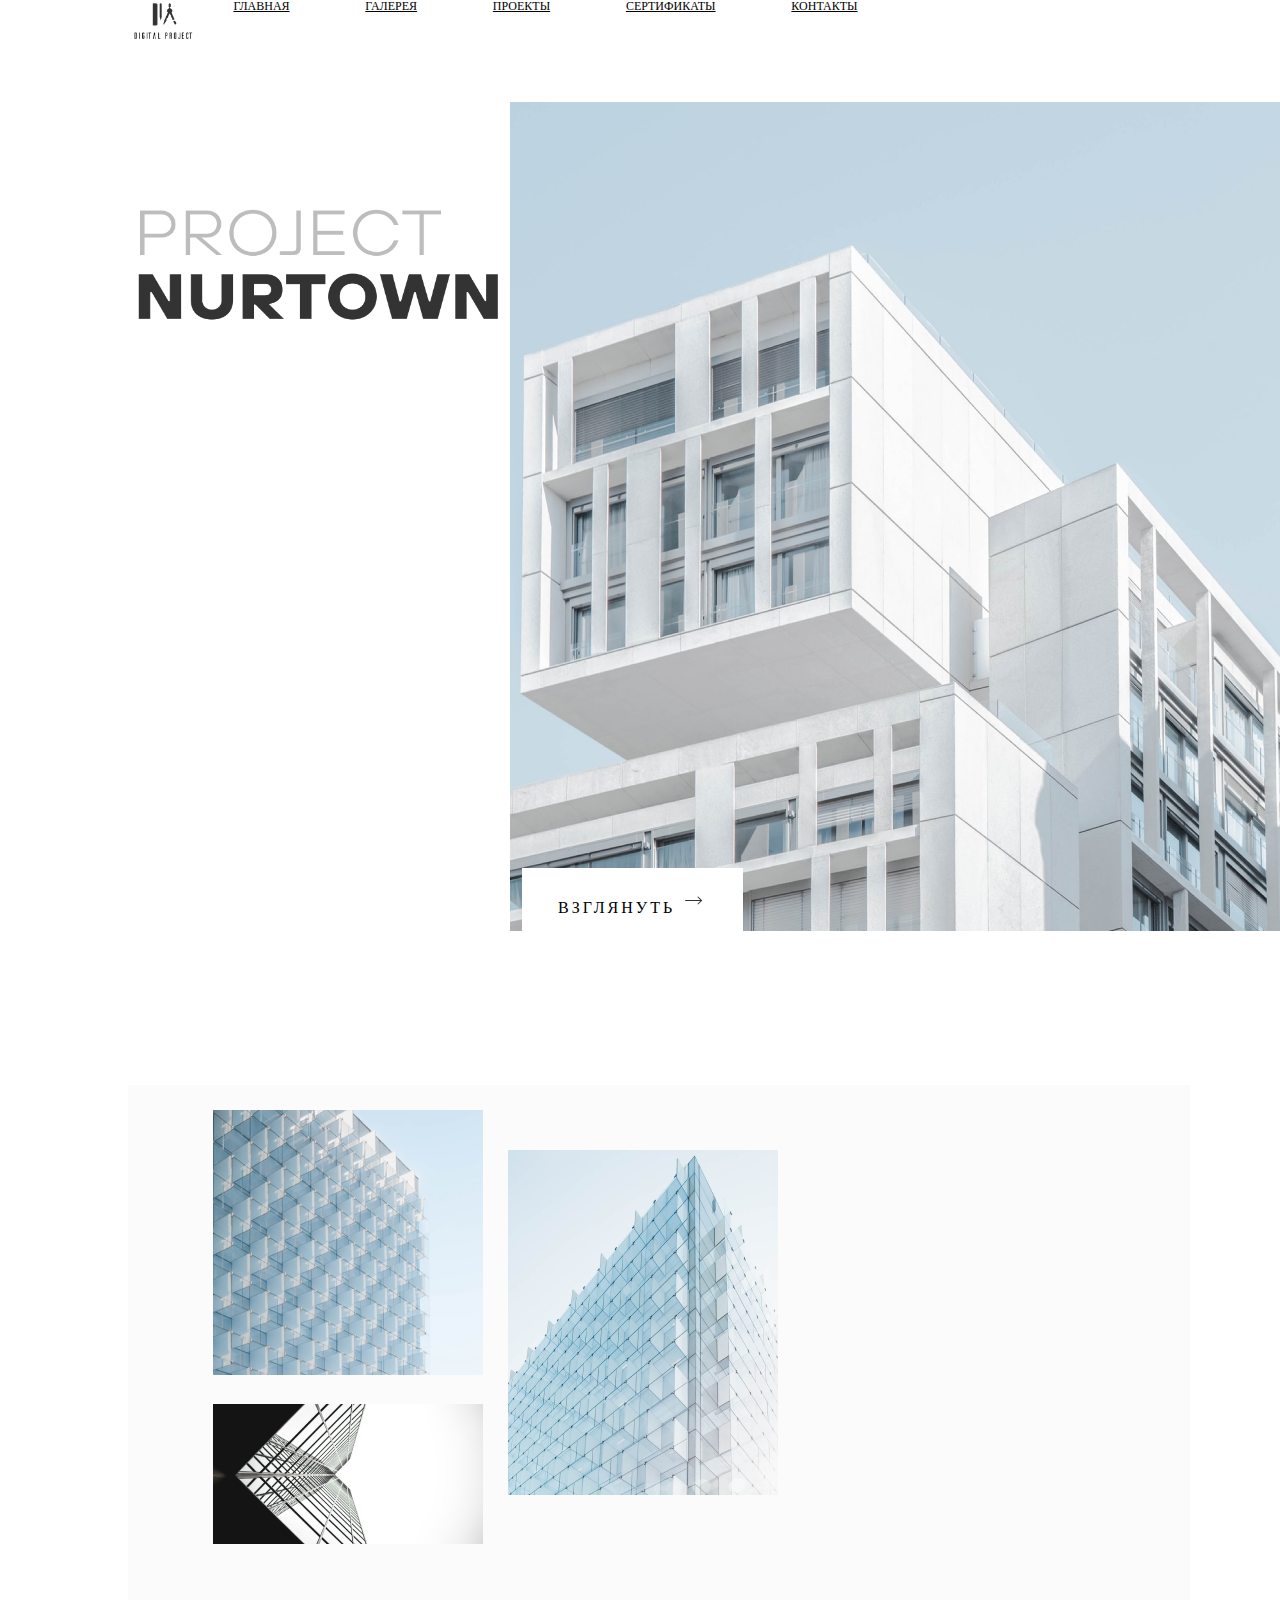
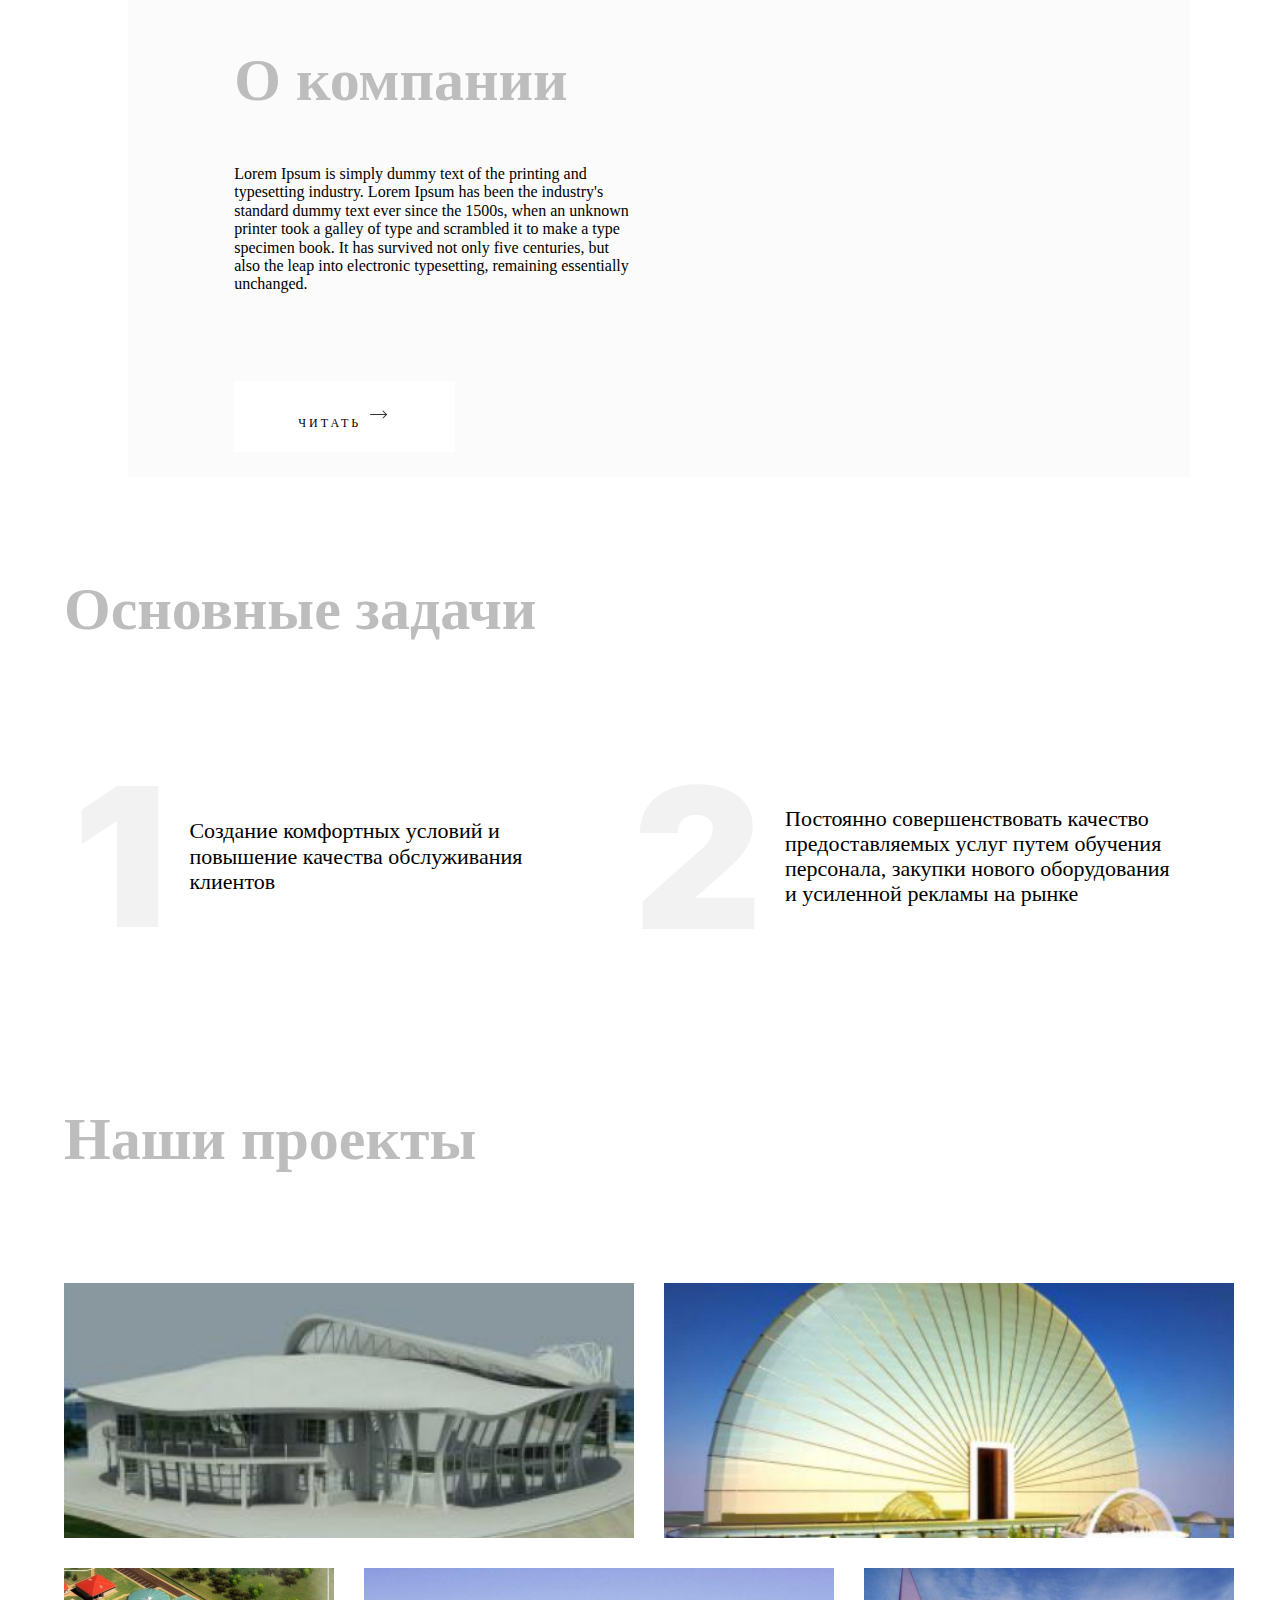
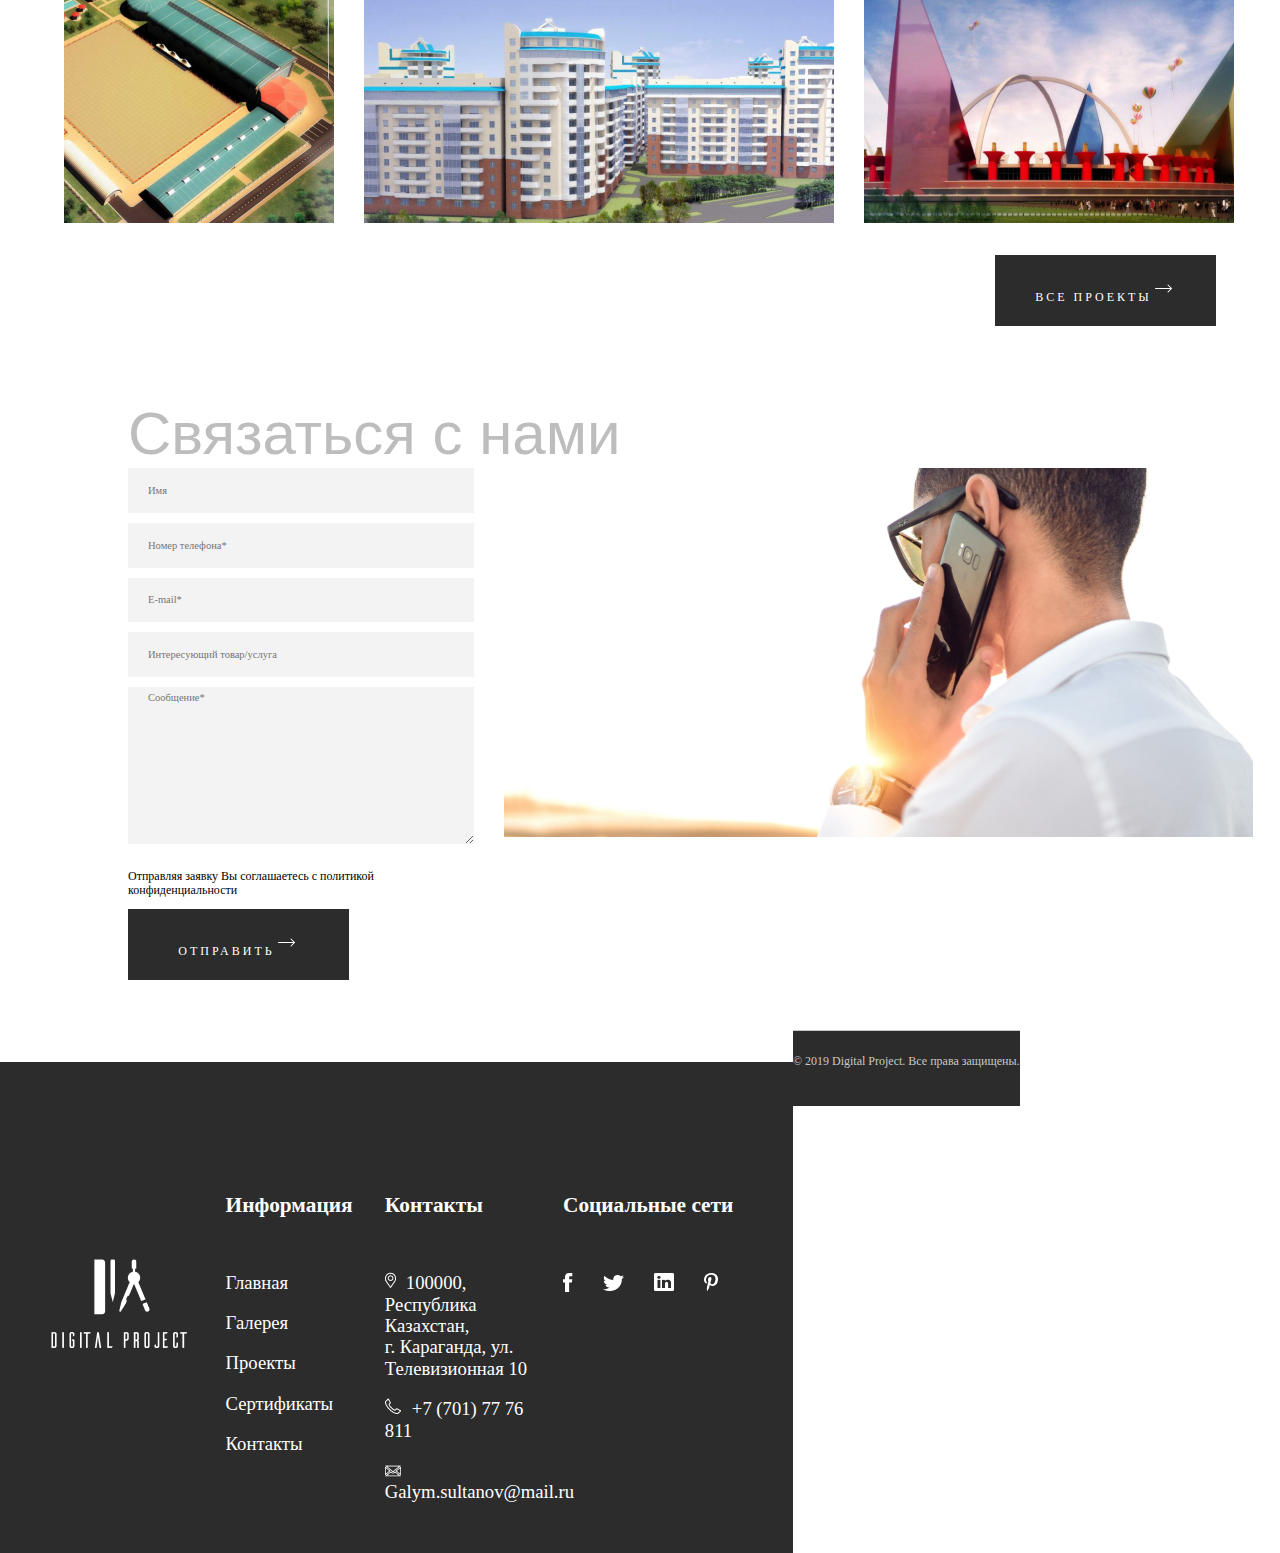
<file: index.html>
<!DOCTYPE html>
<html lang="en">
<head>
    <meta charset="UTF-8">
    <meta http-equiv="X-UA-Compatible" content="IE=edge">
    <meta name="viewport" content="width=device-width, initial-scale=1.0">
    <title>Digital project</title>
    <link rel="stylesheet" href="assets/style/style.css">
    <link rel="stylesheet" href="assets/style/normalize.css">
    <link rel="stylesheet" href="https://cdn.jsdelivr.net/npm/bootstrap@4.5.3/dist/css/bootstrap.min.css"
        integrity="sha384-TX8t27EcRE3e/ihU7zmQxVncDAy5uIKz4rEkgIXeMed4M0jlfIDPvg6uqKI2xXr2" crossorigin="anonymous">
</head>
<body>
    <header>
        <div class="navbar">
            <img class="logo-img" alt="logo" src="assets/img/logo.png">
            <div class="navbar_links">
                <a href="index.html">ГЛАВНАЯ</a>
                <a href="gallery.html">ГАЛЕРЕЯ</a>
                <a href="projects.html">ПРОЕКТЫ</a>
                <a href="certificate.html">СЕРТИФИКАТЫ</a>
                <a href="contacts.html">КОНТАКТЫ</a>
            </div>
        </div>
    </header>
    <div class="main">
        <div class="left">
            <img class="nurtown-text" src="assets/img/project_nurtown_text.png" alt="">
        </div>
        <div class="container">
            <img class="nurtown-img" src="assets/img/project_nurtown.png" alt="">
            <button type="button" class="btn">ВЗГЛЯНУТЬ <img class="arrow-2-right-long" src="assets/img/arrow-2-right-long.svg" alt=""></button>
        </div>
    </div>
    <div class="about_company">
        <div class="about_company_img">
            <div class="about_company_img_1">
                <img src="assets/img/Rectangle 8.png" alt="" class="rectangle_8">
                <img src="assets/img/Rectangle 10.png" alt="">
            </div>
            <img src="assets/img/Rectangle 9.png" alt="" class="rectangle_9">
        </div>
        <div class="about_company_text">
            <h2 class="about_company_text__title">О компании</h2>
            <p class="about_company_text__info">Lorem Ipsum is simply dummy text of the printing 
                and typesetting industry. Lorem Ipsum 
                has been the industry's standard dummy text 
                ever since the 1500s, when an unknown printer 
                took a galley of type and scrambled it to make 
                a type specimen book. It has survived not only 
                five centuries, but also the leap into electronic 
                typesetting, remaining essentially unchanged.</p>
                <button type="button" class="about_company_text__btn">ЧИТАТЬ <img class="arrow-2-right-long" src="assets/img/arrow-2-right-long.svg" alt=""></button>
        </div>
    </div>

    <!-- "Основные задачи" и "Наши проекты" начало -->
    <div class="content-grow">
        <div class="goals">
            <h2 class="goals__title">Основные задачи</h2>
            <section class="goals__flex">
                <div class="goals__one">
                    <img src="assets/img/goal1.svg" alt="">
                    <p>Создание комфортных условий и повышение качества обслуживания клиентов</p>
                </div>
                <div class="goals__two">
                    <img src="assets/img/goal2.svg" alt="">
                    <p>Постоянно совершенствовать качество предоставляемых услуг путем обучения персонала, закупки
                        нового
                        оборудования и усиленной рекламы на рынке</p>
                </div>
            </section>
        </div>
        <section class="projects">
            <h2 class="projects__title">Наши проекты</h2>
            <div class="projects__flex1">
                <img class="projects__img_transparent" src="assets/img/main__project1.jpg" alt="">
                <img src="assets/img/main__project2.jpg" alt="">
            </div>

            <div class="projects__flex2">
                <img src="assets/img/main__project3.jpg" alt="">
                <img src="assets/img/main__project4.jpg" alt="">
                <img src="assets/img/main__project5.jpg" alt="">
            </div>
            <div class="projects__btn__position">
                <button type="button" class="projects__btn">ВСЕ ПРОЕКТЫ<img src="assets/img/arrow-3-right-long.png"
                        alt=""></button>
                    </div>
        </section>
    </div>
    <!--Форма начало-->
        <span class="form__title">Связаться с нами</span>
        <div class="form__container">
            <div class="form__message">
                <form>
                    <input type="text" name="name" placeholder="Имя"><br>
                    <input type="text" name="phone" placeholder="Номер телефона*" ><br>
                    <input type="text" name="e-mail" placeholder="E-mail*"><br>
                    <input type="text" name="staf" placeholder="Интересующий товар/услуга"><br>
                    <textarea  name="subject" placeholder="Сообщение*"></textarea>
                </form>
                <p>
                    Отправляя заявку Вы соглашаетесь с политикой<br />
                    конфиденциальности
                </p>
                <button type="button" class="form__message__btn">ОТПРАВИТЬ<img class="arrow-2-right-long" src="assets/img/arrow-3-right-long.png" alt=""></button>
            </div>
            <img class="form__img" src="assets/img/form__img.png" alt="#">
        </div>
        <!--Форма конец-->
        <!-- Футер начало -->
        <footer>
            <div class="footer-flex">
                <div class="footer-flex__item1">
                    <img src="assets/img/footer__logo.svg" alt="">
                </div>
                <div class="footer-flex__item2">
                    <h3>Информация</h3>
                    <p><a href="index.html">Главная</a></p>
                    <p><a href="gallery.html">Галерея</a></p>
                    <p><a href="projects.html">Проекты</a></p>
                    <p><a href="certificate.html">Сертификаты</a></p>
                    <p><a href="contacts.html">Контакты</a></p>
                </div>
                <div class="footer-flex__item3">
                    <h3>Контакты</h3>
                    <p><span><img src="assets/img/footer__map.png" alt=""></span>100000,
                        Республика Казахстан, <br>
                        г. Караганда, ул. Телевизионная 10</p>
                    <p><span><img src="assets/img/footer__handset.png" alt=""></span>+7
                        (701) 77 76 811</p>
                    <p><span><img src="assets/img/footer__email.png" alt=""></span>
                        Galym.sultanov@mail.ru</p>
                </div>
                <div class="footer-flex__item4">
                    <h3>Социальные сети</h3>
                    <div class="footer-flex__inner-flex">
                        <img src="assets/img/footer__facebook.png" alt="">
                        <img src="assets/img/footer__twitter.png" alt="">
                        <img src="assets/img/footer__linkedin.png" alt="">
                        <img src="assets/img/footer__pininterest.png" alt="">
                    </div>
                </div>
            </div>
            <div class="footer__copyright">
                <p>© 2019 Digital Project. Все права защищены.</p>
            </div>
        </footer>
        <!-- Футер конец -->

    </body>

</html>
</file>
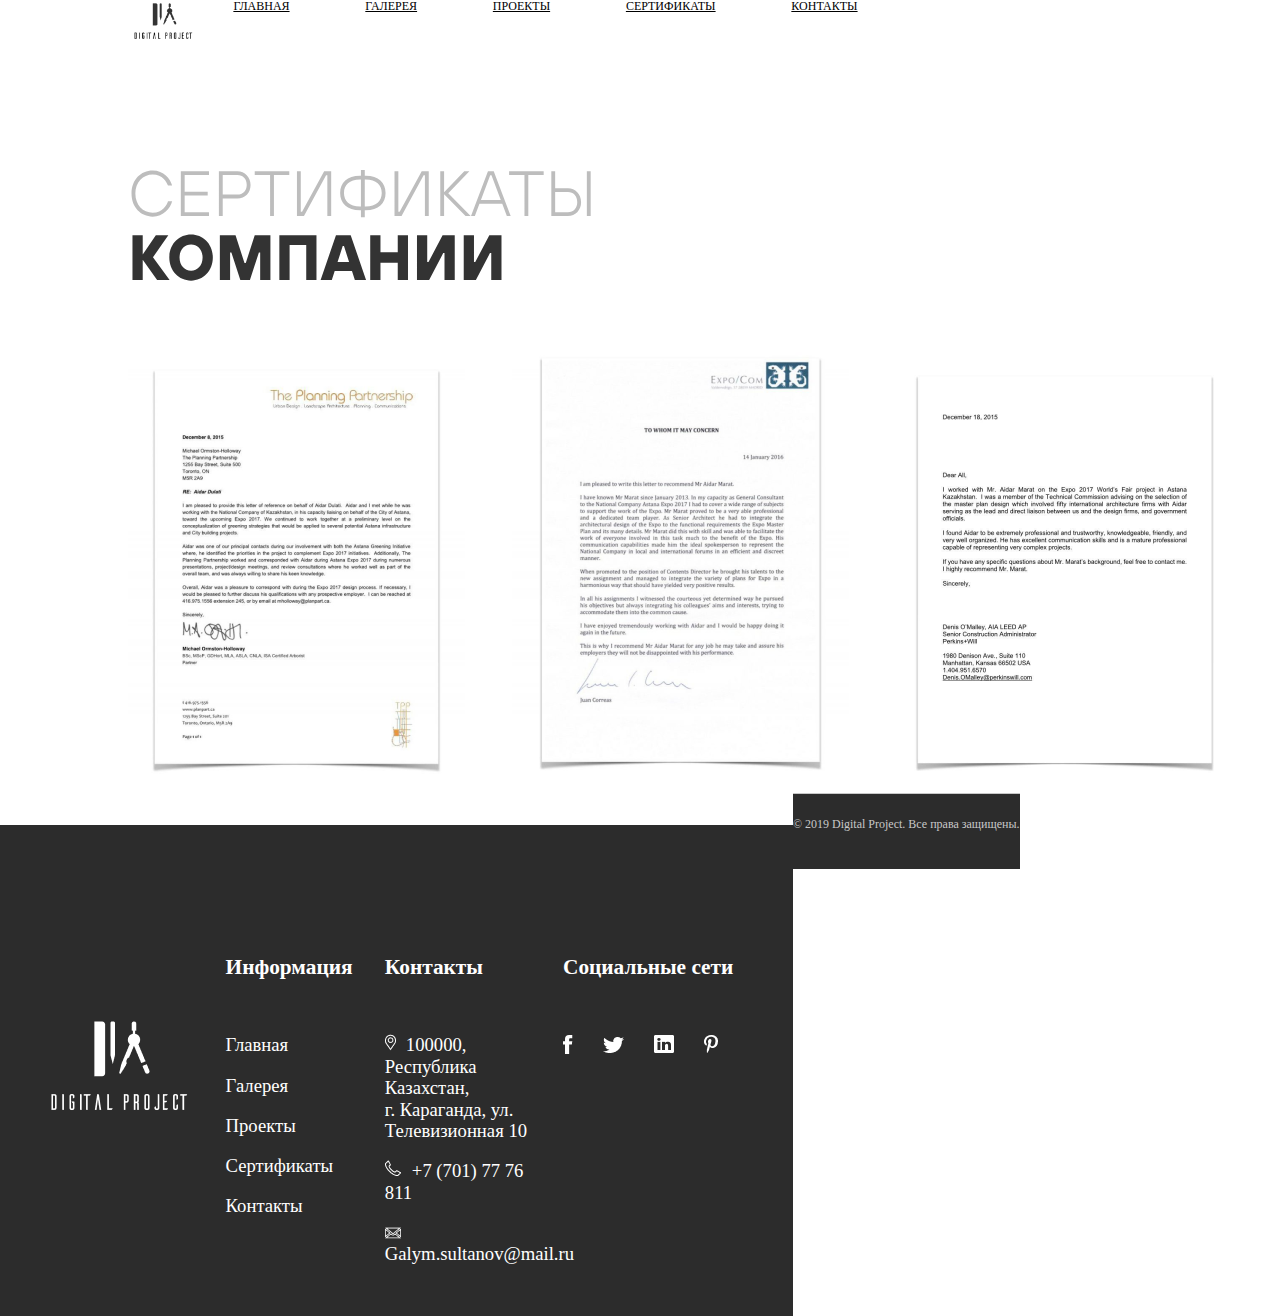
<file: certificate.html>
<!DOCTYPE html>
<html lang="en">

<head>
    <meta charset="UTF-8">
    <meta http-equiv="X-UA-Compatible" content="IE=edge">
    <meta name="viewport" content="width=device-width, initial-scale=1.0">
    <link rel="stylesheet" href="assets/style/normalize.css">
    <link rel="stylesheet" href="assets/style/style.css">
    <link rel="stylesheet" href="https://cdn.jsdelivr.net/npm/bootstrap@4.5.3/dist/css/bootstrap.min.css"
        integrity="sha384-TX8t27EcRE3e/ihU7zmQxVncDAy5uIKz4rEkgIXeMed4M0jlfIDPvg6uqKI2xXr2" crossorigin="anonymous">
    <title>Document</title>
</head>


<body>
    <header>
        <div class="navbar">
            <img class="logo-img" alt="logo" src="assets/img/logo.png">
            <div class="navbar_links">
                <a href="index.html">ГЛАВНАЯ</a>
                <a href="gallery.html">ГАЛЕРЕЯ</a>
                <a href="projects.html">ПРОЕКТЫ</a>
                <a href="certificate.html">СЕРТИФИКАТЫ</a>
                <a href="contacts.html">КОНТАКТЫ</a>
            </div>
        </div>
    </header>
    <!--Сертификаты начало-->
    <div class="certificate__title">
        <img src="assets/img/Frame12.svg" src="#">
    </div>
    <div class="certificate__container">
        <div>
            <img src="assets/img/photo_2019-05-23_19-46-11-800x1067.png" alt="#">
        </div>
        <div>
            <img src="assets/img/photo_2019-05-23_19-46-10-800x1067.png" alt="#">
        </div>
        <div>
            <img src="assets/img/photo_2019-05-23_19-46-09.png" alt="#">
        </div>
    </div>
    <!--Сертификаты конец-->

    <!-- Футер начало -->
    <footer>
        <div class="footer-flex">
            <div class="footer-flex__item1">
                <img src="assets/img/footer__logo.svg" alt="">
            </div>
            <div class="footer-flex__item2">
                <h3>Информация</h3>
                <p><a href="index.html">Главная</a></p>
                <p><a href="gallery.html">Галерея</a></p>
                <p><a href="projects.html">Проекты</a></p>
                <p><a href="certificate.html">Сертификаты</a></p>
                <p><a href="contacts.html">Контакты</a></p>
            </div>
            <div class="footer-flex__item3">
                <h3>Контакты</h3>
                <p><span><img src="assets/img/footer__map.png" alt=""></span>100000,
                    Республика Казахстан, <br>
                    г. Караганда, ул. Телевизионная 10</p>
                <p><span><img src="assets/img/footer__handset.png" alt=""></span>+7
                    (701) 77 76 811</p>
                <p><span><img src="assets/img/footer__email.png" alt=""></span>
                    Galym.sultanov@mail.ru</p>
            </div>
            <div class="footer-flex__item4">
                <h3>Социальные сети</h3>
                <div class="footer-flex__inner-flex">
                    <img src="assets/img/footer__facebook.png" alt="">
                    <img src="assets/img/footer__twitter.png" alt="">
                    <img src="assets/img/footer__linkedin.png" alt="">
                    <img src="assets/img/footer__pininterest.png" alt="">
                </div>
            </div>
        </div>
        <div class="footer__copyright">
            <p>© 2019 Digital Project. Все права защищены.</p>
        </div>
    </footer>
    <!-- Футер конец -->

    <!-- Скрипты для бутстрапа начало -->
    <script src="https://code.jquery.com/jquery-3.5.1.slim.min.js"
        integrity="sha384-DfXdz2htPH0lsSSs5nCTpuj/zy4C+OGpamoFVy38MVBnE+IbbVYUew+OrCXaRkfj" crossorigin="anonymous">
    </script>
    <script src="https://cdn.jsdelivr.net/npm/bootstrap@4.5.3/dist/js/bootstrap.bundle.min.js"
        integrity="sha384-ho+j7jyWK8fNQe+A12Hb8AhRq26LrZ/JpcUGGOn+Y7RsweNrtN/tE3MoK7ZeZDyx" crossorigin="anonymous">
    </script>
    <!-- Скрипты для бутстрапа конец -->


</body>

</html>
</file>
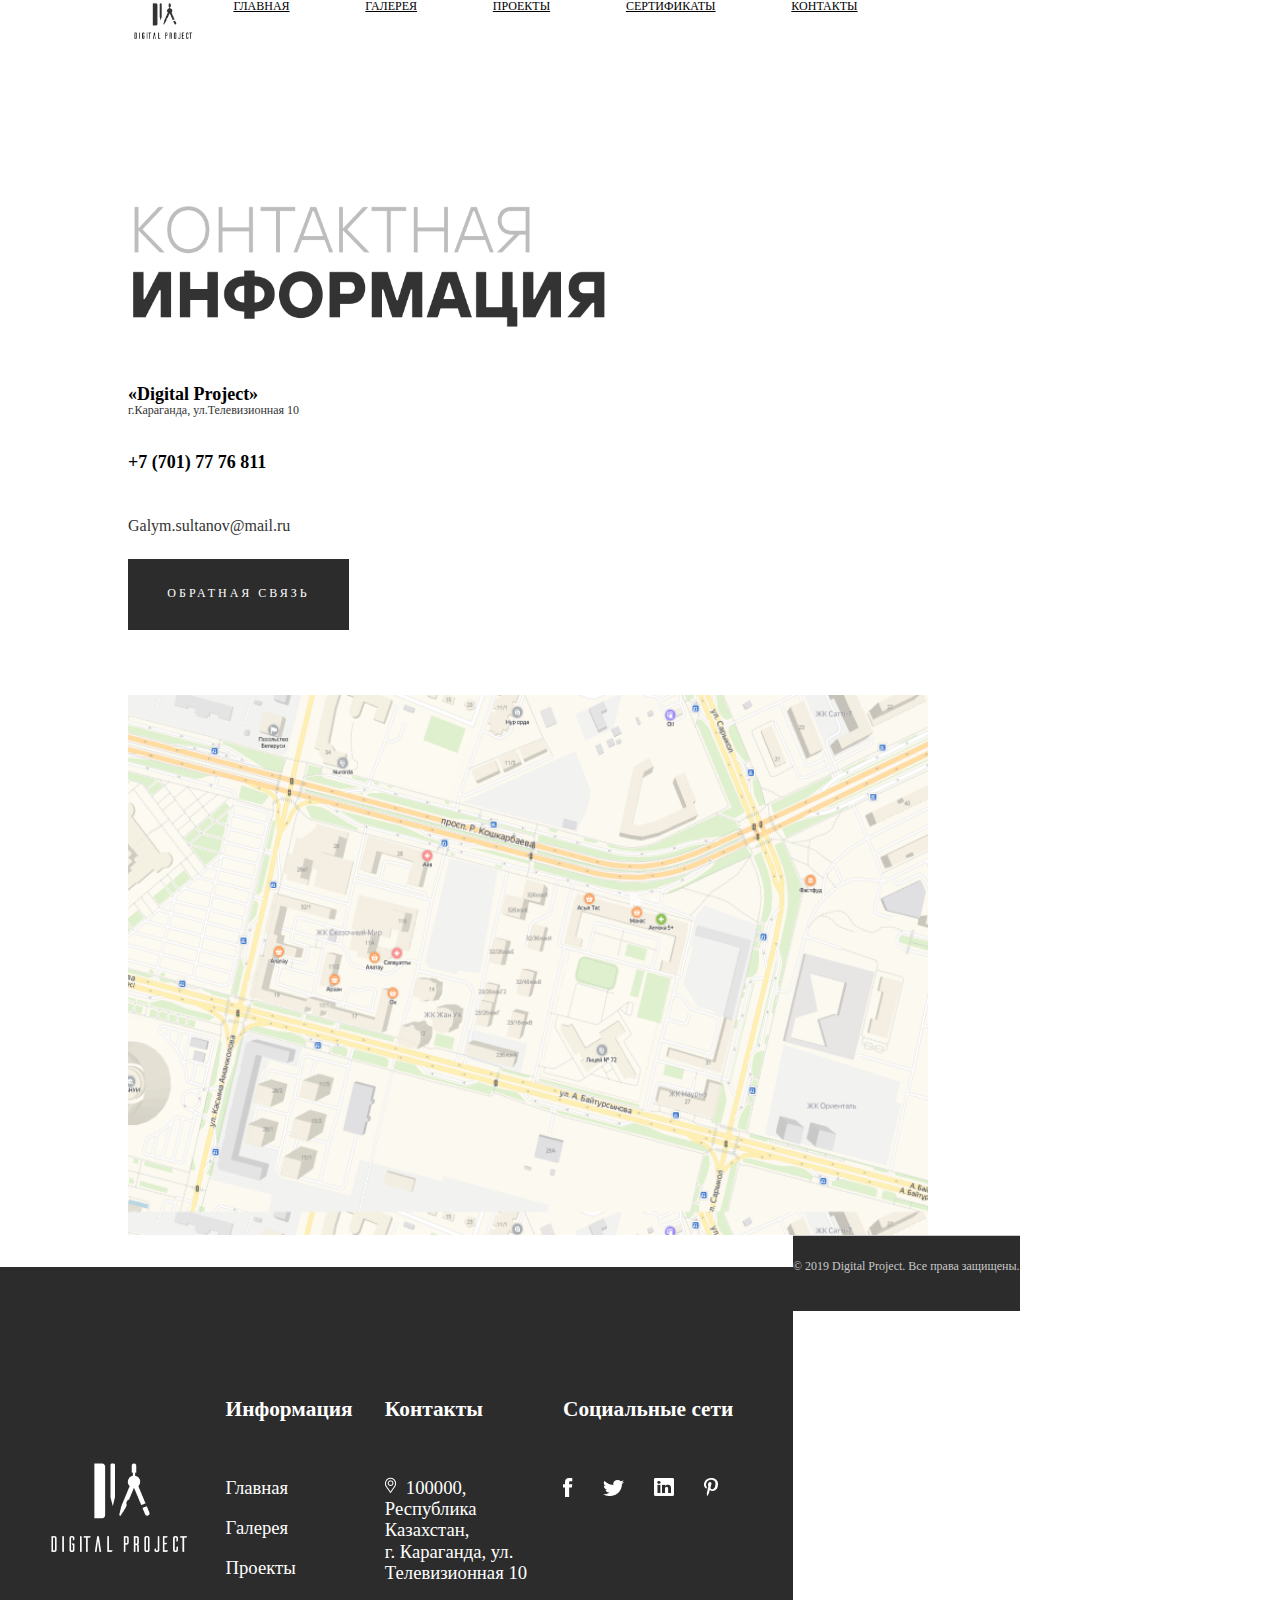
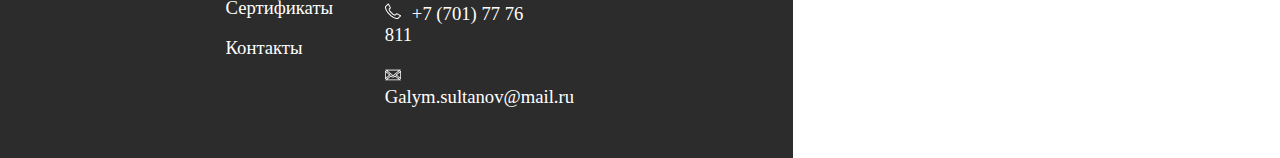
<file: contacts.html>
<!DOCTYPE html>
<html lang="en">
<head>
    <meta charset="UTF-8">
    <meta http-equiv="X-UA-Compatible" content="IE=edge">
    <meta name="viewport" content="width=device-width, initial-scale=1.0">
    <title>Digital project</title>
    <link rel="stylesheet" href="assets/style/style.css">
    <link rel="stylesheet" href="assets/style/normalize.css">
    <link rel="stylesheet" href="https://cdn.jsdelivr.net/npm/bootstrap@4.5.3/dist/css/bootstrap.min.css"
        integrity="sha384-TX8t27EcRE3e/ihU7zmQxVncDAy5uIKz4rEkgIXeMed4M0jlfIDPvg6uqKI2xXr2" crossorigin="anonymous">
</head>
<body>
    <header>
        <div class="navbar">
            <img class="logo-img" alt="logo" src="assets/img/logo.png">
            <div class="navbar_links">
                <a href="index.html">ГЛАВНАЯ</a>
                <a href="gallery.html">ГАЛЕРЕЯ</a>
                <a href="projects.html">ПРОЕКТЫ</a>
                <a href="certificate.html">СЕРТИФИКАТЫ</a>
                <a href="contacts.html">КОНТАКТЫ</a>
            </div>
        </div>
    </header>
    <div class="contact_information">
        <div class="contact_infornation__contacts">
            <img class="contact_infornation__contacts__contact-img" alt="contact-img" src="assets/img/contact_information.PNG">
            <span class="contact_infornation__contacts__digital_project">&laquo;Digital Project&raquo;</span><br>
            <span class="contact_infornation__contacts__town">г.Караганда, ул.Телевизионная 10</span><br>
            <span class="contact_infornation__contacts__phone">+7 (701) 77 76 811</span><br>
            <span class="contact_infornation__contacts__e-mail">Galym.sultanov@mail.ru</span><br>
            <button type="button" class="contact_infornation__contacts__btn">ОБРАТНАЯ СВЯЗЬ</button>
        </div>
        <img src="assets/img/map.png" alt="contacts_map" class="contacts_map">
    </div>
    

    



    <footer>
        <div class="footer-flex">
            <div class="footer-flex__item1">
                <img src="assets/img/footer__logo.svg" alt="">
            </div>
            <div class="footer-flex__item2">
                <h3>Информация</h3>
                <p><a href="index.html">Главная</a></p>
                <p><a href="gallery.html">Галерея</a></p>
                <p><a href="projects.html">Проекты</a></p>
                <p><a href="certificate.html">Сертификаты</a></p>
                <p><a href="contacts.html">Контакты</a></p>
            </div>
            <div class="footer-flex__item3">
                <h3>Контакты</h3>
                <p><span><img src="assets/img/footer__map.png" alt=""></span>100000,
                    Республика Казахстан, <br>
                    г. Караганда, ул. Телевизионная 10</p>
                <p><span><img src="assets/img/footer__handset.png" alt=""></span>+7
                    (701) 77 76 811</p>
                <p><span><img src="assets/img/footer__email.png" alt=""></span>
                    Galym.sultanov@mail.ru</p>
            </div>
            <div class="footer-flex__item4">
                <h3>Социальные сети</h3>
                <div class="footer-flex__inner-flex">
                    <img src="assets/img/footer__facebook.png" alt="">
                    <img src="assets/img/footer__twitter.png" alt="">
                    <img src="assets/img/footer__linkedin.png" alt="">
                    <img src="assets/img/footer__pininterest.png" alt="">
                </div>
            </div>
        </div>
        <div class="footer__copyright">
            <p>© 2019 Digital Project. Все права защищены.</p>
        </div>
    </footer>
    <!-- Футер конец -->
    
</body>
</html>
</file>
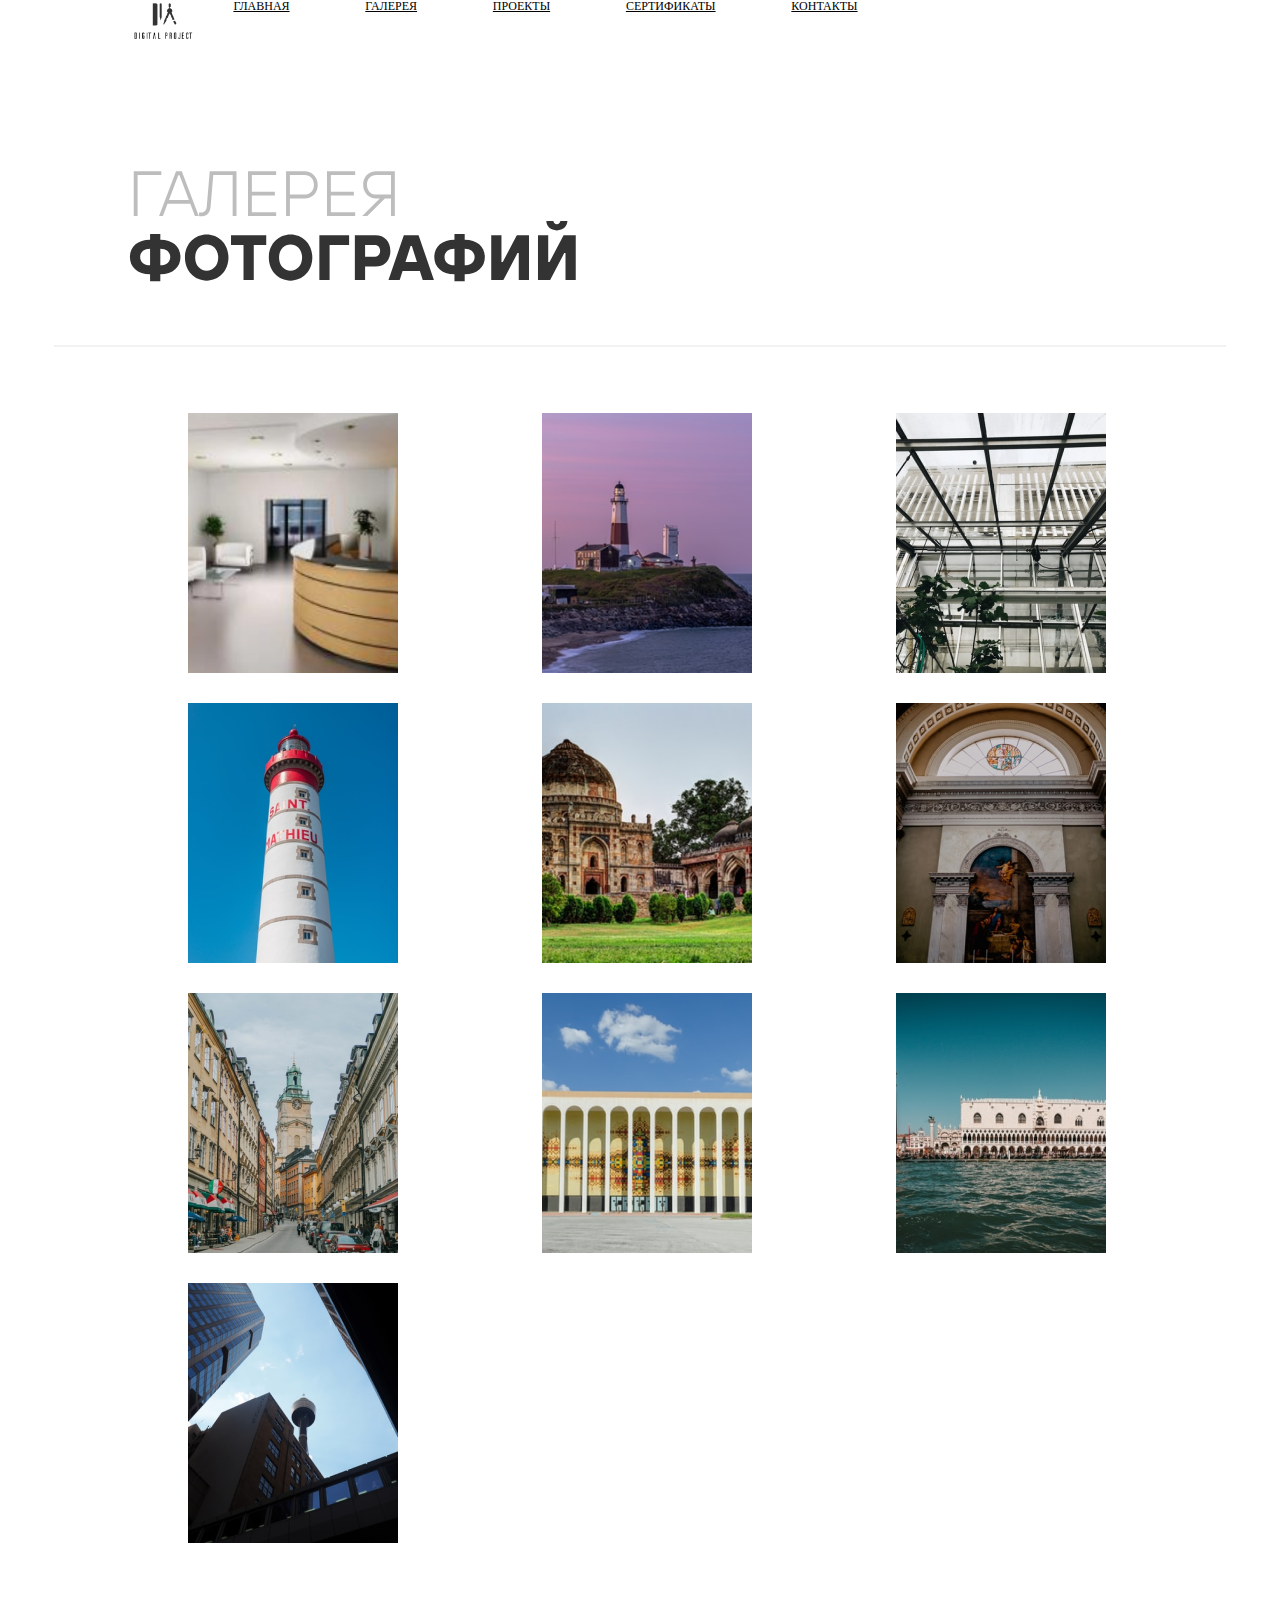
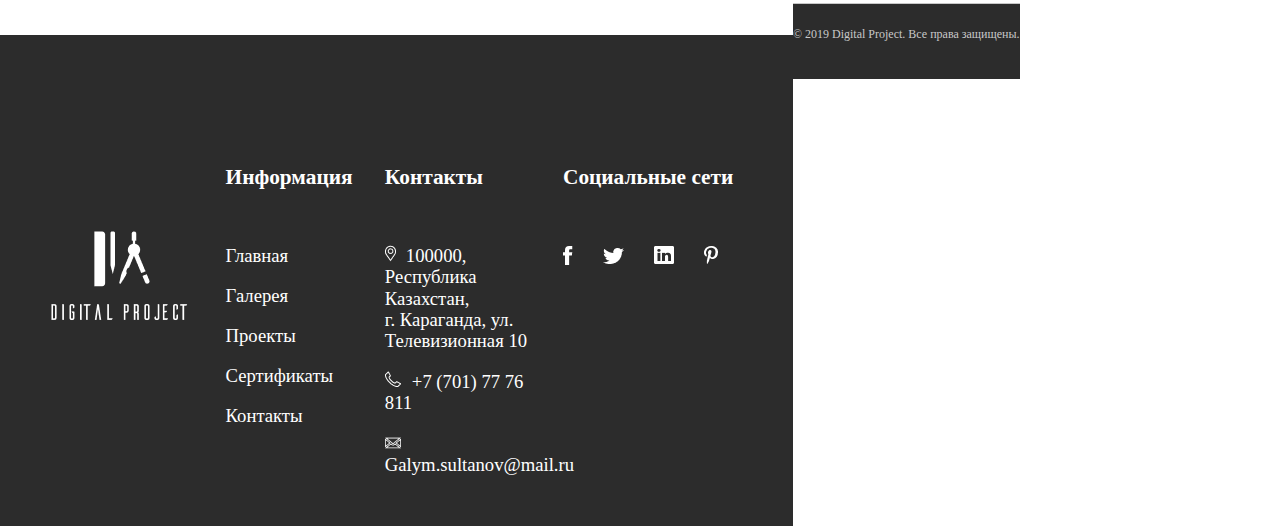
<file: gallery.html>
<!DOCTYPE html>
<html lang="en">

<head>
    <meta charset="UTF-8">
    <meta http-equiv="X-UA-Compatible" content="IE=edge">
    <meta name="viewport" content="width=device-width, initial-scale=1.0">
    <link rel="stylesheet" href="assets/style/style.css">
    <link rel="stylesheet" href="assets/style/normalize.css">
    <link rel="stylesheet" href="https://cdn.jsdelivr.net/npm/bootstrap@4.5.3/dist/css/bootstrap.min.css"
        integrity="sha384-TX8t27EcRE3e/ihU7zmQxVncDAy5uIKz4rEkgIXeMed4M0jlfIDPvg6uqKI2xXr2" crossorigin="anonymous">
    <title>Digital project</title>
</head>

<body>

    <header>
        <div class="navbar">
            <img class="logo-img" alt="logo" src="assets/img/logo.png">
            <div class="navbar_links">
                <a href="index.html">ГЛАВНАЯ</a>
                <a href="gallery.html">ГАЛЕРЕЯ</a>
                <a href="projects.html">ПРОЕКТЫ</a>
                <a href="certificate.html">СЕРТИФИКАТЫ</a>
                <a href="contacts.html">КОНТАКТЫ</a>
            </div>
        </div>
    </header>


    <!--Галерея начало-->
        <img class="galary__title" src="assets/img/Frame 12 (1).svg" alt="">
        <hr width="1170px" color="#F2F2F2">
        <div class="galary__imj">

            <img class="galary__imj_border" src="assets/img/image 34 (1).png" alt="">


            <img class="galary__imj_border" src="assets/img/Rectangle 23 (3).png" alt="">


            <img class="galary__imj_border" src="assets/img/Rectangle 24 (1).png" alt="">


            <img class="galary__imj_border" src="assets/img/Rectangle 25 (1).png" alt="">


            <img class="galary__imj_border" src="assets/img/Rectangle 26 (1).png" alt="">


            <img class="galary__imj_border" src="assets/img/Rectangle 27 (1).png" alt="">


            <img class="galary__imj_border" src="assets/img/Rectangle 28 (1).png" alt="">


            <img class="galary__imj_border" src="assets/img/Rectangle 29 (1).png" alt="">


            <img class="galary__imj_border" src="assets/img/Rectangle 30 (1).png" alt="">


            <img class="galary__imj_border" src="assets/img/Rectangle 31 (1).png" alt="">


        </div>
        <!--Галерея конец-->

        <!-- Футер начало -->
        <footer>
            <div class="footer-flex">
                <div class="footer-flex__item1">
                    <img src="assets/img/footer__logo.svg" alt="">
                </div>
                <div class="footer-flex__item2">
                    <h3>Информация</h3>
                    <p><a href="index.html">Главная</a></p>
                    <p><a href="gallery.html">Галерея</a></p>
                    <p><a href="projects.html">Проекты</a></p>
                    <p><a href="certificate.html">Сертификаты</a></p>
                    <p><a href="contacts.html">Контакты</a></p>
                </div>
                <div class="footer-flex__item3">
                    <h3>Контакты</h3>
                    <p><span><img src="assets/img/footer__map.png" alt=""></span>100000,
                        Республика Казахстан, <br>
                        г. Караганда, ул. Телевизионная 10</p>
                    <p><span><img src="assets/img/footer__handset.png" alt=""></span>+7
                        (701) 77 76 811</p>
                    <p><span><img src="assets/img/footer__email.png" alt=""></span>
                        Galym.sultanov@mail.ru</p>
                </div>
                <div class="footer-flex__item4">
                    <h3>Социальные сети</h3>
                    <div class="footer-flex__inner-flex">
                        <img src="assets/img/footer__facebook.png" alt="">
                        <img src="assets/img/footer__twitter.png" alt="">
                        <img src="assets/img/footer__linkedin.png" alt="">
                        <img src="assets/img/footer__pininterest.png" alt="">
                    </div>
                </div>
            </div>
            <div class="footer__copyright">
                <p>© 2019 Digital Project. Все права защищены.</p>
            </div>
        </footer>
        <!-- Футер конец -->

        <!-- Скрипты для бутстрапа начало -->
        <script src="https://code.jquery.com/jquery-3.5.1.slim.min.js"
            integrity="sha384-DfXdz2htPH0lsSSs5nCTpuj/zy4C+OGpamoFVy38MVBnE+IbbVYUew+OrCXaRkfj" crossorigin="anonymous">
        </script>
        <script src="https://cdn.jsdelivr.net/npm/bootstrap@4.5.3/dist/js/bootstrap.bundle.min.js"
            integrity="sha384-ho+j7jyWK8fNQe+A12Hb8AhRq26LrZ/JpcUGGOn+Y7RsweNrtN/tE3MoK7ZeZDyx" crossorigin="anonymous">
        </script>
        <!-- Скрипты для бутстрапа конец -->


</body>

</html>
</file>
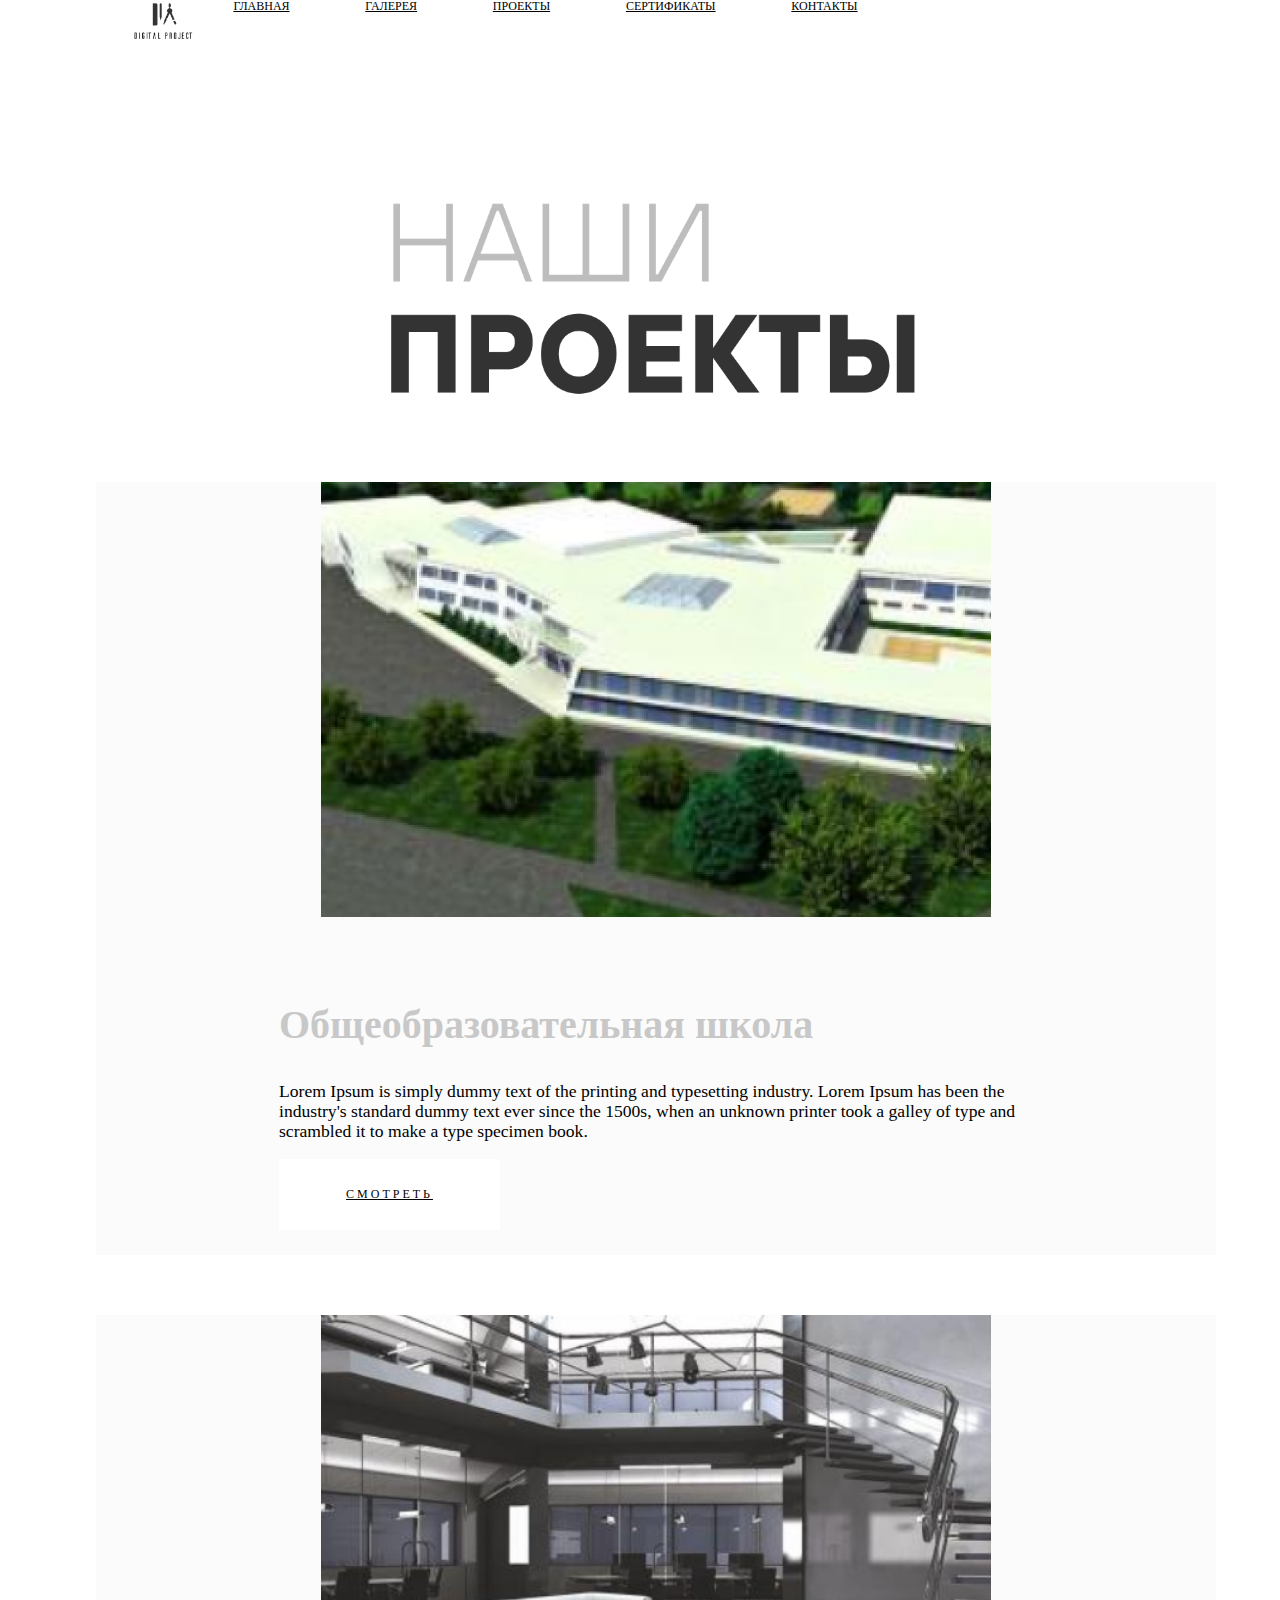
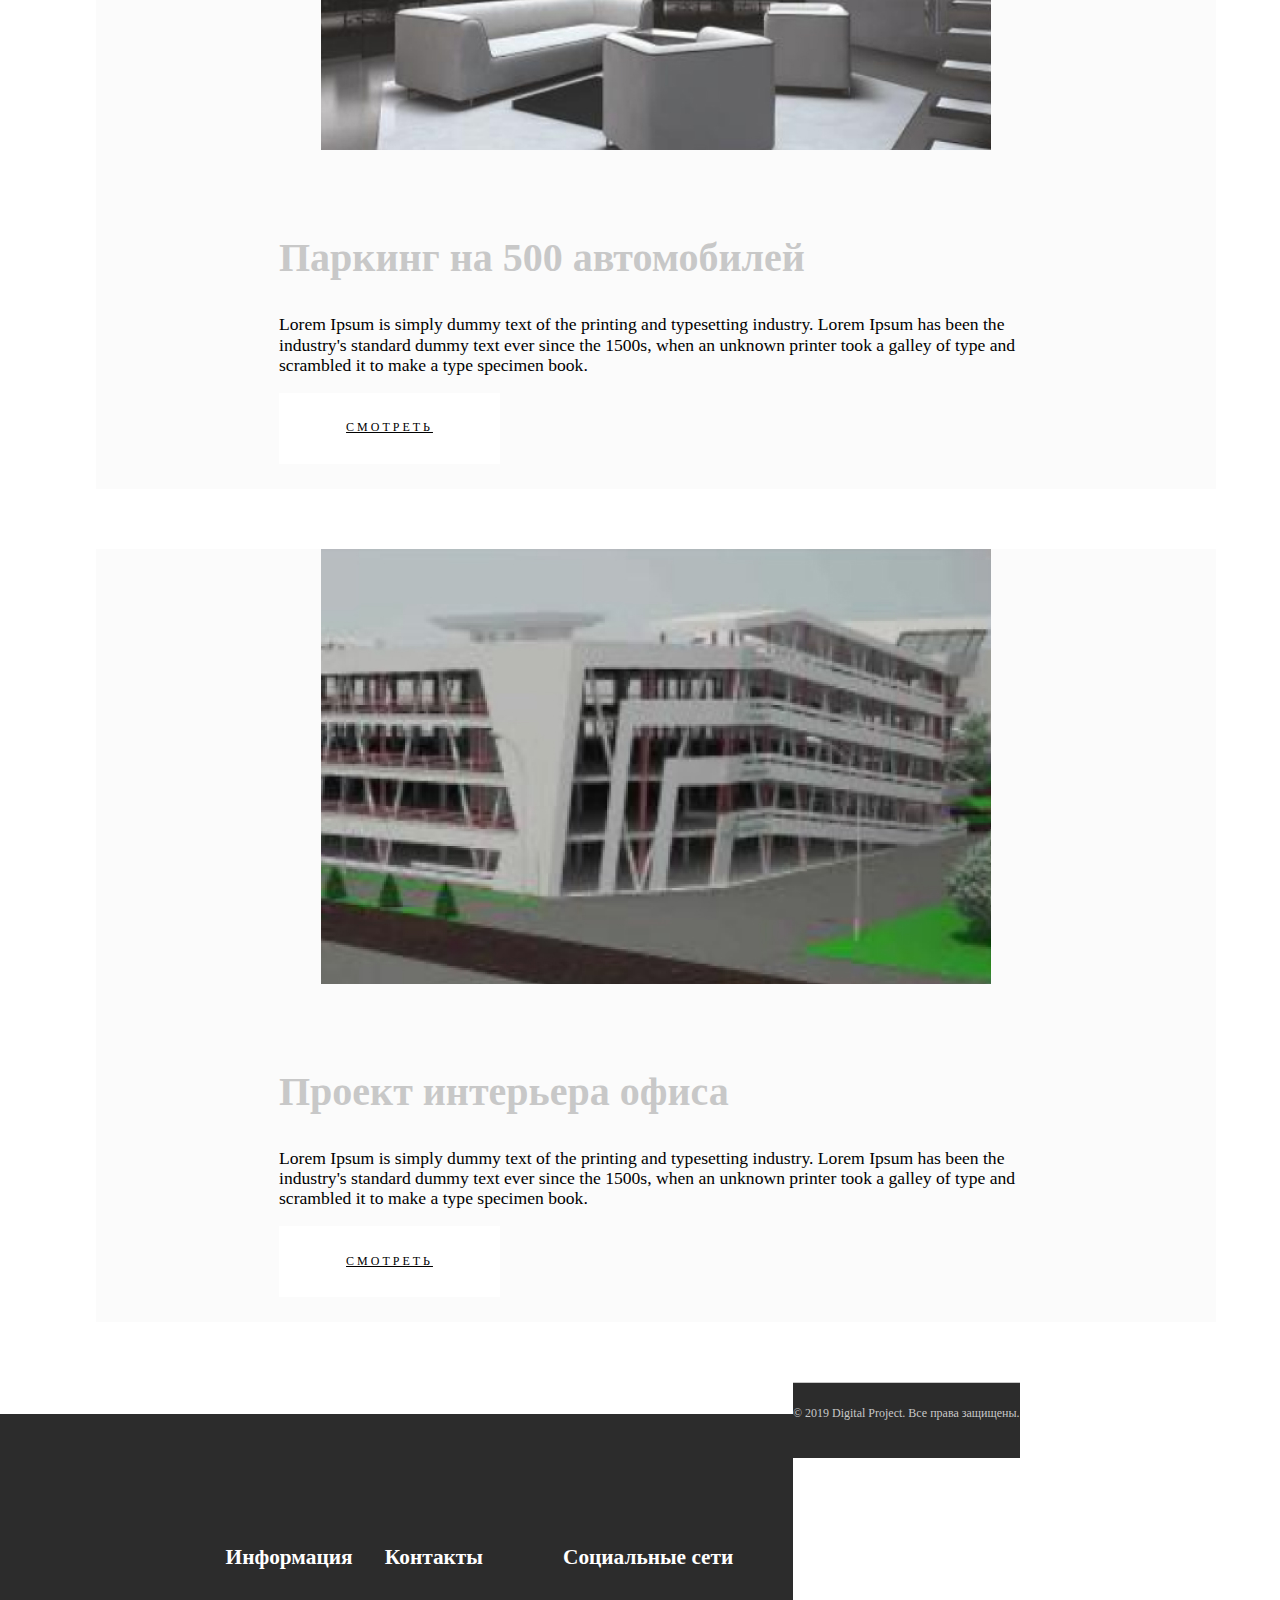
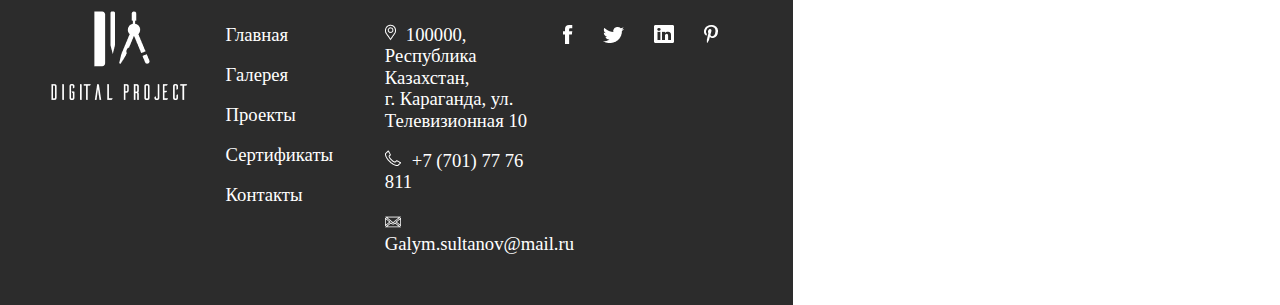
<file: projects.html>
<!DOCTYPE html>
<html lang="en">
<head>
    <meta charset="UTF-8">
    <meta http-equiv="X-UA-Compatible" content="IE=edge">
    <meta name="viewport" content="width=device-width, initial-scale=1.0">
    <link rel="stylesheet" href="assets/style/style.css">
    <link rel="stylesheet" href="assets/style/normalize.css">
    <link rel="stylesheet" href="https://cdn.jsdelivr.net/npm/bootstrap@4.5.3/dist/css/bootstrap.min.css"
        integrity="sha384-TX8t27EcRE3e/ihU7zmQxVncDAy5uIKz4rEkgIXeMed4M0jlfIDPvg6uqKI2xXr2" crossorigin="anonymous">
    <title>Digital projects</title>
</head>
<body>
    <header>
        <div class="navbar">
            <img class="logo-img" alt="logo" src="assets/img/logo.png">
            <div class="navbar_links">
                <a href="index.html">ГЛАВНАЯ</a>
                <a href="gallery.html">ГАЛЕРЕЯ</a>
                <a href="projects.html">ПРОЕКТЫ</a>
                <a href="certificate.html">СЕРТИФИКАТЫ</a>
                <a href="contacts.html">КОНТАКТЫ</a>
            </div>
        </div>
    </header>
        <div class="content-grow">
            <section class="our-projects">
                <div class="our-projects__h1"><img src="assets/img/our-projects__h1.png" alt=""></div>
                    <div class="our-projects__flex">
                        <div class="our-projects__img"><img src="assets/img/our-projects__school.jpg" alt=""></div>
                        <div class="our-projects__text">
                        <h2>Общеобразовательная школа</h2>
                        <p>Lorem Ipsum is simply dummy text of the printing and typesetting industry. Lorem Ipsum has been the industry's standard dummy text ever since the 1500s, when an unknown printer took a galley of type and scrambled it to make a type specimen book.</p>
                        <button type="button" class="our-projects__btn"><a href="#">СМОТРЕТЬ</a></button>
                    </div>
                    </div>
                    
                <div class="our-projects__flex">
                    <div class="our-projects__img"><img src="assets/img/our-projects__parking.jpg" alt=""></div>
                    <div class="our-projects__text">
                        <h2>Паркинг на 500 автомобилей</h2>
                        <p>Lorem Ipsum is simply dummy text of the printing and typesetting industry. Lorem Ipsum has been the industry's standard dummy text ever since the 1500s, when an unknown printer took a galley of type and scrambled it to make a type specimen book.</p>
                        <button type="button" class="our-projects__btn"><a href="parking.html">СМОТРЕТЬ</a></button>
                    </div>
                </div>
                <div class="our-projects__flex">
                    <div class="our-projects__img"><img src="assets/img/our-projects__office.jpg" alt=""></div>
                    <div class="our-projects__text">
                        <h2>Проект интерьера офиса</h2>
                        <p>Lorem Ipsum is simply dummy text of the printing and typesetting industry. Lorem Ipsum has been the industry's standard dummy text ever since the 1500s, when an unknown printer took a galley of type and scrambled it to make a type specimen book.</p>
                        <button type="button" class="our-projects__btn"><a href="parking.html">СМОТРЕТЬ</a></button>
                    </div>
                </div>
            </section>
        </div>
    <footer>
        <div class="footer-flex">
            <div class="footer-flex__item1">
                    <img src="assets/img/footer__logo.svg" alt="">
            </div>
            <div class="footer-flex__item2">
                <h3>Информация</h3>
                <p><a href="index.html">Главная</a></p>
                <p><a href="gallery.html">Галерея</a></p>
                <p><a href="projects.html">Проекты</a></p>
                <p><a href="certificate.html">Сертификаты</a></p>
                <p><a href="contacts.html">Контакты</a></p>
            </div>
            <div class="footer-flex__item3">
                <h3>Контакты</h3>
                <p><span><img src="assets/img/footer__map.png" alt=""></span>100000, Республика  Казахстан, <br>
                г. Караганда, ул. Телевизионная 10</p>
                <p><span><img src="assets/img/footer__handset.png" alt=""></span>+7 (701) 77 76 811</p>
                <p><span><img src="assets/img/footer__email.png" alt=""></span> Galym.sultanov@mail.ru</p>
            </div>
            <div class="footer-flex__item4">
                <h3>Социальные сети</h3>
                    <div class="footer-flex__inner-flex">
                        <img src="assets/img/footer__facebook.png" alt="">
                        <img src="assets/img/footer__twitter.png" alt="">
                        <img src="assets/img/footer__linkedin.png" alt="">
                        <img src="assets/img/footer__pininterest.png" alt="">
                    </div>
            </div>
        </div>
        <div class="footer__copyright">
        <p>© 2019 Digital Project. Все права защищены.</p>
        </div>
    </footer>
</body>
</html>
</file>
<file: assets/style/style.css>
body {
    box-sizing: border-box;
    font-size: 12px;
}

/* navbar */
.navbar {
    display: flex;
    height: 102px;
}
.navbar_links{
    display: flex;
    flex-wrap: wrap;
    overflow: hidden;
    justify-content: space-around;
    width: 700px;
    margin-right: 12.5%;
}
.navbar_links a{
    color: black;
    margin-right: 5px;
}
.navbar_links a:hover{
    color: black;
    text-decoration: underline overline;
}
.navbar_links a:active{
    text-decoration: underline overline;
}

.logo-img{
    height: 44px;
    width: 70px;
    margin-left: 10%;
}
/* navbar end */
/* main page*/
.main{
    display: flex;
    align-content: center;
    flex-wrap: wrap;
}
.left{
    margin-left: 10%;
    margin-top: 300px;
    flex: 20%
} 
.nurtown-text{
    width: 380px;
    height: 128px;
    margin-bottom: 40px;
}
.container {
    position: relative;
    /* width: 100%; */
    flex: 47%
}

.container .btn {
    position: absolute;
    width: 221px;
    height: 71px;
    top: 92%;
    left: 1.5%;
    background-color: white;
    color: black; 
    font-size: 16px;
    letter-spacing: 3px;
    border: none;
    text-align: center;
    border-radius: 0%;
}

/* ----------- */
/* about company */
.about_company{
    display: flex;
    margin: 150px 7% 0px 10%;
    align-content: center;
    background-color: #FBFBFB;
    flex-wrap: wrap;
}
.about_company_img{
    display: flex;
    padding: 25px 25px 25px 8%;
    flex-wrap: wrap;
}
.about_company_img_1{
    width: 270px;
    margin-right: 25px;
}
.rectangle_8{
    margin-bottom: 25px;
}
.rectangle_9{
    margin-top: 40px;
    height: 345px;
}

.about_company_text__title{
    font-size: 60px;
    padding-top: 1.5rem;
    color: #BDBDBD;
}
.about_company_text__info{
    display: flex;
    width: 400px;
    height: 200px;
    font-size: 16px;
    margin-top: 25px;
}
.about_company_text__btn{
    width: 221px;
    height: 71px;
    background-color: white;
    color: black; 
    font-size: 12px;
    letter-spacing: 3px;
    border: none;
    text-align: center;
    border-radius: 0%;
    margin-bottom: 25px;
}
/* ------------------ */
/* "Основные задачи" и "Наши проекты" начало   */

.goals {
    padding-bottom: 3rem;
}

.goals__title,
.projects__title {
    text-align: left;
    padding-bottom: 3.75rem; 
    padding-top: 3rem;
    color: #BDBDBD;
}

.goals__flex {
    display: flex;
    justify-content: space-around;
    align-items: center;
}

.goals h2,
.projects h2 {
    font-size: 60px;
}

.goals p {
    max-width: 70%;
    padding: 1.875rem;
    font-size: 1.375rem;
}

.goals__one {
    display: flex;
    justify-content: center;
    align-items: center;
    max-width: 35%;
}

.goals__two {
    display: flex;
    justify-content: center;
    align-items: center;
    max-width: 40%;
}

.projects__flex1,
.projects__flex2{
    display: flex;
    max-width: 90vw;
    justify-content: space-between;
    margin: auto;
    gap: 1.875rem;
}

.projects__flex1 img {
    padding-bottom: 1.875rem;
}

.projects__flex1 img,
.projects__flex2 img {
    width: 100%;
}

.projects {
    gap: 1.875rem;
    padding-bottom: 3rem;
}


.projects__btn {
    width: 221px;
    height: 71px;
    background-color: #2C2C2C;
    color: white; 
    font-size: 12px;
    letter-spacing: 3px;
    border: none;
    text-align: center;
    border-radius: 0%;
    margin-bottom: 25px;
    margin-top: 2rem;
}

.projects__btn__position {
text-align: right;
}

/* "Основные задачи" и "Наши проекты" конец  */

/* Блок Гали начало */

.form__container{
    display: flex;
    flex-wrap: wrap;
    margin: 0 25px 25px 10%;
}
.form__title {
    font-family: Arial, Helvetica, sans-serif;
    font-size: 60px;
    color: #BDBDBD;   
    margin: 0 0 22px 10%;
}
.form__message{
    margin-right: 30px;
}
.form__message input{
    font-size: 0.875em;
    border: none;
    background-color: #F3F3F3;
    width: 31em;
    height: 3.3em;
    margin: 0 0 10px 0;
    color: #8D8D8D;
    padding: 5px 0 5px 20px;
}
.form__message textarea{
    font-size: 0.875em;
    border: none;
    background-color: #F3F3F3;
    width: 31em;
    height: 147px;
    margin: 0 0 10px 0;
    color: #8D8D8D;
    padding: 5px 0 5px 20px;
}
.form__message__btn{
    width: 221px;
    height: 71px;
    background-color: #2C2C2C;;
    color: white; 
    font-size: 12px;
    letter-spacing: 3px;
    border: none;
    text-align: center;
    border-radius: 0%;
    margin-bottom: 25px;
}
.form__img{
    width: 749px;
    height: 369px;
}

/* Блок Гали конец */
/* main page end */
/* Футер начало */

.content-grow {
    display: flex;
    flex-direction: column;
    flex: 1 0 auto;
    margin-right: 10%;
    margin-left: 10%;
}

footer {
    display: flex;
    flex: 0 0 auto;
}

.footer-flex {
    max-width: 100vw;
    height: auto;
    margin-top: 2rem;
    padding: 2rem;
    background-color: #2C2C2C;
    color: #FFFFFF;
    display: flex;
    justify-content: space-around;
    align-items: center;
}

.footer-flex p {
    font-size: 1.167rem;
}

.footer-flex h3 {
    font-size: 1.333rem;
    font-weight: bold;
    padding-bottom: 2.083rem;
}

.footer-flex__item2 {
    align-self: flex-start;
    padding-top: 4.833rem;
}

.footer-flex__item2 a {
    text-decoration: none;
    color: #FFFFFF;
}

.footer-flex__item3 {
    align-self: flex-start;
    padding-top: 4.833rem;
    width: 20%;
}

.footer-flex__item3 span {
    padding-right: 10px;
}

.footer-flex__item4 {
    align-self: flex-start;
    padding-top: 4.833rem;
}

.footer-flex__inner-flex img {
    padding-right: 1.667rem;
}

.footer__copyright {
    background-color: #2C2C2C;
    border-top: 1px solid #C8C8C8;
    max-width: 100vw;
    height: 7vh;
    color: #C8C8C8;
    text-align: center;
    padding-top: 12px; 
}

/* Футер конец */

/* Страница "Наши проекты" начало */

    .content-grow {
        margin-left: 10%;
        margin-right: 10%;
    }

    .our-projects__h1 img {
    text-align: left;
    padding-top: 3rem;
    padding-bottom: 2rem;
    width: auto;
    height: 200px;
    }

    .our-projects__img img {
        display: inline-block;
        max-width: 100vw; 
    }

    .our-projects__flex {
    display: flex;
    align-content: flex-start;
    justify-content: flex-start; 
    background-color: #FBFBFB;
    margin-bottom: 60px;
    } 

    .our-projects__text {
    align-self: flex-start;
    justify-self: flex-start;
    width: 50%;
    padding-left: 30px;
    height: fit-content;
    }

    .our-projects__text p {
    font-size: 1.1rem;
    color: #000;
    margin-top: 1rem;
    }

    .our-projects__text h2 {
        font-size: 2.5rem;
        color: #C8C8C8;
    }

    .our-projects__btn-space {
        margin-bottom: 63px;
    }

    .our-projects__btn,
    .our-projects__btn a
    {
        margin-top: 100px;
        width: 221px;
        height: 71px;
        background-color: white;
        color: black; 
        font-size: 12px;
        letter-spacing: 3px;
        border: none;
        text-align: center;
        border-radius: 0%;
        margin-bottom: 25px; 
    }

    .our-projects__btn:active {
        color: grey;
    }
/* Страница "Наши проекты" конец */


/*Галерея начало*/
.galary__imj {
    display: grid;
    grid-template-columns: repeat(auto-fit, minmax(290px, 1fr));
    grid-template-rows: 1fr 1fr;
    gap: 1.875rem;
    padding: 3.75rem;
    margin: 0 0 0 10%;
}


.galary__title {
    margin: 63px 0 42px 10%;
}

.hr {
    padding: 1.937rem 0 1.937rem 0;
}
/* Галерея конец */


/* Сертификаты начало */
.certificate__container {
    display: grid;
    grid-template-columns: repeat(auto-fit, minmax(290px, 1fr));
    margin: 0 0 0 10%;
}

.certificate__title {
    margin: 63px 0 42px 10%;
}

/*Сертификаты конец*/

/* Паркинг начало */

.parking {
    margin-left: 10%;
    margin-right: 10%;
}

.parking img {
    width: 100%;
} 

.parking__h1 img {
    text-align: left;
    width: auto;
    height: 200px;
    padding-top: 3rem;
    padding-bottom: 2rem; 
}

.parking__start-pic img,
.parking__end-pic img {
    display: block;
    text-align: center;
    padding-top: 2rem;
    padding-bottom: 2rem;
}

.parking__flex {
    display: flex;
    align-items: center;
    margin-top: 30px;
    margin-bottom: 30px;
    flex-grow: 1;
}

.parking__flex img {
    max-height: 420px;
    max-width: 430px;
    justify-self: flex-start;
}

.parking__flex p {
    max-width: 60%;
    padding-left: 50px;
}

/* Паркинг конец */


/* contacts begin */
.contact_information{
    width: 100%;
    display: flex;
    flex-wrap: wrap;
}
.contact_infornation__contacts{
    width: 490px;
    margin-left: 10%;
}
.contact_infornation__contacts__contact-img{
    width: 481px;
    height: 128px;
    margin: 100px 0 50px 0;
}
.contact_infornation__contacts__digital_project{
    font-size: 18px;
    font-weight: bold;
}
.contact_infornation__contacts__town{
    display: block;
    color: rgb(51, 51, 51);
    margin-bottom: 20px;
}
.contact_infornation__contacts__phone{
    display: block;
    font-size: 18px;
    font-weight: bold;
    margin-bottom: 30px;
}
.contact_infornation__contacts__e-mail{
    display: block;
    margin-bottom: 10px;
    font-size: 16px;
    color: rgb(51, 51, 51);
}
.contact_infornation__contacts__btn{
    width: 221px;
    height: 71px;
    background-color: #2C2C2C;;
    color: white; 
    font-size: 12px;
    letter-spacing: 3px;
    border: none;
    text-align: center;
    border-radius: 0%;
    margin-bottom: 25px;
}
.contacts_map{
    width: 800px;
    height: 540px;
    margin: 40px 0 0 2%;
}
/* contacts end */

/* Медиазапросы начало */

@media all and (max-width: 1444px){
    .goals__one {
        max-width: 50%;
    }
    .goals__two {
        max-width: 50%;
    }
    .contacts_map{
        margin-left: 10%;
    }
}
@media all and (max-width: 1305px){
    .left{
        margin-top: 100px;
    }
    .about_company_text{
        margin-left: 10%;
    }
    .content-grow {
        margin-left: 5%;
        margin-right: 5%;
    }
    .our-projects__h1 img {
        margin-bottom: 3rem;
    }
    .our-projects {
        margin-left: 2rem;
    }
    .our-projects__flex {
        flex-direction: column;
    }
    .our-projects__img {
        text-align: center;
        margin-bottom: 3rem;
    }
    .our-projects__text {
        align-self: center;
        width: 70%;
    }
    .our-projects__h1 {
        margin-top: 3rem;
        text-align: center;
    }
    .our-projects__btn {
        margin-top: 0;
    }
    .our-projects__btn-space {
        margin-bottom: 0;
    }
}

@media all and (max-width: 1170px) {
    .parking {
        margin-right: 1rem;
        margin-left: 1rem;
    }

    .parking__flex {
        flex-direction: column-reverse;
    }

    .parking__flex p {
        max-width: 95%;
        padding-left: 0;
        padding-top: 1rem;
    }

    .parking__flex {
        margin-top: 10px;
        margin-bottom: 10px;
    }

    .parking__start-pic img,
    .parking__end-pic img {
    padding-bottom: 0;
    }
}

@media all and (max-width: 1100px){
    .navbar_links{
        margin-right: 5%;
        width: 500px;
    }
    .content-grow {
        margin-left: 0;
        margin-right: 0;
    }
    .goals__title,
    .projects__title,
    .projects__btn__position {
        text-align: center;
    }
    .goals__flex {
        display: flex;
        flex-direction: column;
        justify-content: flex-start;
        align-items: center;
    }
    .goals__one {
        max-width: 100%;
        padding-bottom: 6rem;
    }
    .goals__two {
        max-width: 100%;
    }
}
@media all and (max-width: 850px){
    .nurtown-img{
        width: 500px;
    }
    .container .btn{
        top: 87%;
    }
    .rectangle_9{
        margin-top: 25px;
    }
    .form__img{
        width: 600px;
        height: 300px;
    }
    .footer-flex {
        height: auto;
        flex-direction: column;
        text-align: center; 
        justify-content: flex-start;
    }
    .footer-flex__item1 {
        order: 4;
        padding-top: 3rem;
        align-self: center;
    }
    .footer-flex__item2 {
        order: 2;
        align-self: center;
    }
    .footer-flex__item3 {
        order: 3;
        width: 100vw;
        align-self: center;
    }
    .footer-flex__item4 {
        align-self: center;
    }
}

@media all and (max-width: 760px) {
    .projects__flex1,
    .projects__flex2 {
        flex-direction: column-reverse;
        gap: 0;
        justify-content: flex-start;
        align-items: center;
    }
    .projects__flex1 img {
        padding: 0;
    }
    .projects img {
        padding-bottom: 2rem;
    }
    .projects__btn__position > button > img {
        display: none;
    }
}

@media all and (max-width: 690px) {
    .parking__h1 img {
        text-align: center;
        max-width: 100%;
        padding-top: 7rem;
        padding-bottom: 1rem; 
    }
}

@media all and (max-width: 600px){
    .navbar_links{
        margin: 50px 0 0 40px;
    }
    .goals__one,
    .goals__two {
        margin: 0;
        display: flex;
        flex-direction: column;
        align-items: center;
    }
    .goals__one p,
    .goals__two p {
        max-width: 100%;
        font-size: 1.2rem;
    }

    .contacts_map{
        width: 500px;
        height: 330px;
    }
    .form__title{
        font-size: 3em;
    }
    .form__img{
        width: 430px;
        height: 250px;
    }
    .our-projects {
        margin-left: 0;
    }
        
    .content-grow {
        margin-left: 0%;
        margin-right: 0%;
    }

    .our-projects__text {
        align-self: flex-start;
        justify-self: flex-start;
        width: 100%;
        padding-left: 0;
    }

    .our-projects {
        margin-left: 0;
    }

    .our-projects__text {
        align-self: center;
        width: 80%;
    }
        
    .our-projects__text h2 {
        font-size: 1.9rem;
        width: 80vw;
        text-align: center;
    }

    .our-projects__text p {
        font-size: 1rem;
        max-width: 100%;
        text-align: center;
        padding-bottom: 3px;
    }

    .our-projects__btn a {
        margin-bottom: 20px;
        margin-left: 5.5rem; 
    }

    .our-projects__btn > a > img {
        display: none;
    }

    .certificate__title img{
        width: 390px;
        margin-top: 100px;
    }
}
@media all and (max-width: 530px){
    .nurtown-img{
        width: 400px;
        margin-left: 8%;
    }
    .container .btn{
        width: 150px;
        height: 50px;
        font-size: 10px;
        top: 89%;
        left: 10%;
    }
    .about_company_text__info{
        width: 350px;
    }
    .galary__title{
        width: 350px;
    }
}
@media all and (max-width: 450px){
    .navbar_links{
        flex-direction: column;
        align-items: flex-start;
        margin-top: 30px;
        margin-left: 8%;
    }
    .logo-img{
        margin-top: 10px;
        margin-left: 6%;
    }
    .navbar{
        margin-bottom: 50px;
    }
    .contacts_map{
        width: 300px;
        height: 150px;
        margin-top: 0;
    }
    .contact_infornation__contacts__contact-img{
        width: 350px;
        height: 90px;
    }
    .form__message input{
        width: 26em;
        height: 2.5em;
    }
    .form__message textarea{
        width: 26em;
    }
    .form__img{
        width: 350px;
        height: 170px;
    }
    .form__title{
        font-size: 2.5em;
    }
    .galary__title{
        margin-top: 100px;
    }
    
}
@media all and (max-width: 376px){
    .contact_infornation__contacts__contact-img{
        width: 300px;
        height: 75px;
    }
    .nurtown-text{
        width: 300px;
        height: 100px;
    }
    .nurtown-img{
        width: 290px;
    }
    .container .btn{
        top: 84%;
        left: 11%;
    }
    .about_company{
        margin-top: 50px;
    }
    .about_company_text__title,
    .goals h2,
    .projects h2 {
        font-size: 40px;
    }
    .about_company_text__info{
        width: 270px;
        margin-bottom: 90px;
    }
    .form__message input{
        width: 22em;
        height: 2.5em;
    }
    .form__message textarea{
        width: 22em;
    }
    .form__img{
        width: 310px;
        height: 150px;
    }
    .form__title{
        font-size: 2.2em;
    }
    .form__message__btn{
        width: 310px;
        height: 50px;
    }
    .certificate__title img{
        width: 290px;
        
    }
    .galary__title{
        width: 300px;
    }
    .galary__imj{
        margin-left: 5%;
    }
}
</file>
